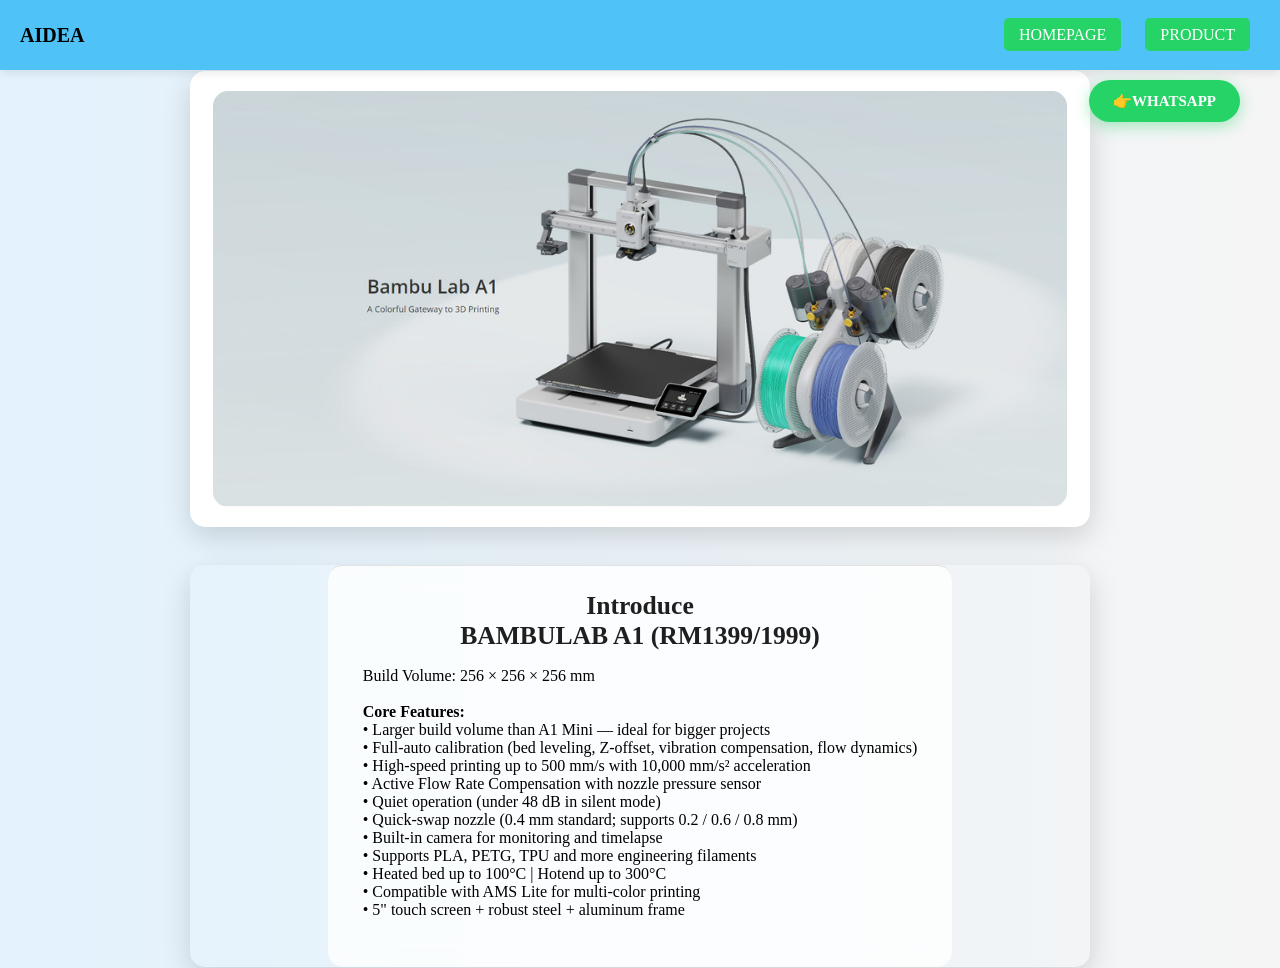
<file: bambulaba1.html>
<!DOCTYPE html>
<html lang="en">
<head>
<meta charset="UTF-8">
<meta name="viewport" content="width=device-width, initial-scale=1.0, maximum-scale=1.0, user-scalable=no">
<title>AIDEACT - Products</title>
<link rel="stylesheet" href="stylep.css">
</head>

<body>

<div class="navbar">
    <div class="logo">AIDEA</div>     
    <div class="nav-buttons">
        <a href="index.html">HOMEPAGE</a>
        <a href="product.html">PRODUCT</a>
    </div>
</div>

<div class="whatsapp-float">
        <a href="https://wa.me/60135133333?text=你好，我想了解关于3D打印的详细信息。" 
           target="_blank" 
           class="whatsapp-btn">
            👉WHATSAPP
        </a>
    </div>
</div>

<div class="product-card">
        <div class="image-container">
            <img src="images/a1combo.jpg" alt="Bambu Lab A1 Mini Combo">
        </div>
</div> 

<br>
<br>

<div class="product-card">
    <div class="product-info">
        <h2>Introduce</h2>
      <div class="info-grid">
            <!-- 左边：特点列表 -->
            <div class="info-left">
                <h2>BAMBULAB A1 (RM1399/1999)</h2>
<p>Build Volume: 256 × 256 × 256 mm<br><br>
<strong>Core Features:</strong><br>
• Larger build volume than A1 Mini — ideal for bigger projects<br>
• Full-auto calibration (bed leveling, Z-offset, vibration compensation, flow dynamics)<br>
• High-speed printing up to 500 mm/s with 10,000 mm/s² acceleration<br>
• Active Flow Rate Compensation with nozzle pressure sensor<br>
• Quiet operation (under 48 dB in silent mode)<br>
• Quick-swap nozzle (0.4 mm standard; supports 0.2 / 0.6 / 0.8 mm)<br>
• Built-in camera for monitoring and timelapse<br>
• Supports PLA, PETG, TPU and more engineering filaments<br>
• Heated bed up to 100°C | Hotend up to 300°C<br>
• Compatible with AMS Lite for multi-color printing<br>
• 5" touch screen + robust steel + aluminum frame</p>
            </div>
        </div>
    </div>
</div>
</body>
</html>
</file>
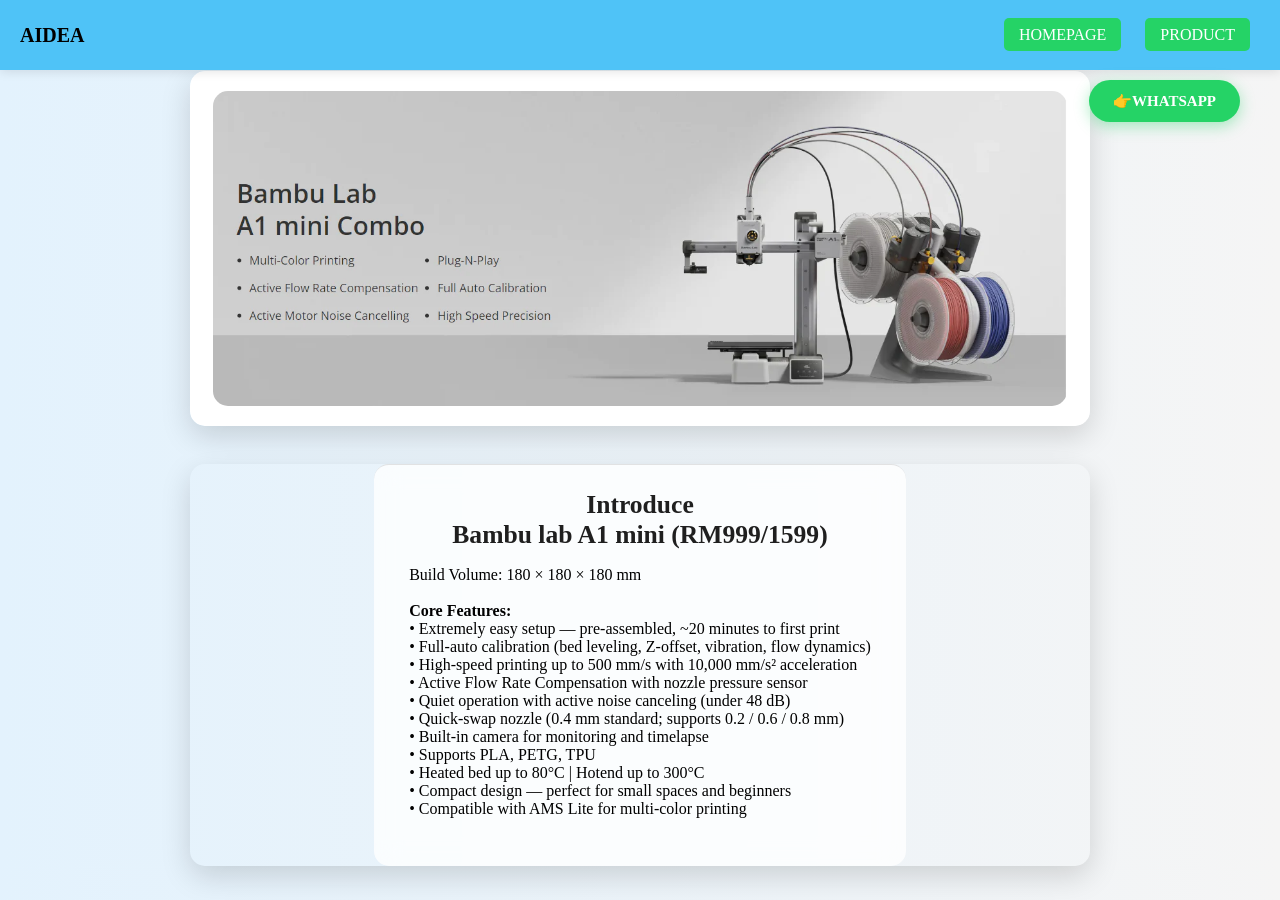
<file: bambulaba1mini.html>
<!DOCTYPE html>
<html lang="en">
<head>
<meta charset="UTF-8">
<meta name="viewport" content="width=device-width, initial-scale=1.0, maximum-scale=1.0, user-scalable=no">
<title>AIDEACT - Products</title>
<link rel="stylesheet" href="stylep.css">
</head>

<body>

<div class="navbar">
    <div class="logo">AIDEA</div>     <!-- Changed from AIDEA to AIDEACT (more consistent) -->
    <div class="nav-buttons">
        <a href="index.html">HOMEPAGE</a>
        <a href="product.html">PRODUCT</a>
    </div>
</div>

<div class="whatsapp-float">
        <a href="https://wa.me/60135133333?text=你好，我想了解关于3D打印的详细信息。" 
           target="_blank" 
           class="whatsapp-btn">
            👉WHATSAPP
        </a>
</div>

<div class="product-card">
        <div class="image-container">
            <img src="images/a1minicombo.jpg" alt="Bambu Lab A1 Mini Combo">
        </div>
</div> 

<br>
<br>

<div class="product-card">
    <div class="product-info">
        <h2>Introduce</h2>
      <div class="info-grid">
            <!-- 左边：特点列表 -->
            <div class="info-left">
                <h2>Bambu lab A1 mini (RM999/1599)</h2>
                <p>Build Volume: 180 × 180 × 180 mm<br><br>
<strong>Core Features:</strong><br>
• Extremely easy setup — pre-assembled, ~20 minutes to first print<br>
• Full-auto calibration (bed leveling, Z-offset, vibration, flow dynamics)<br>
• High-speed printing up to 500 mm/s with 10,000 mm/s² acceleration<br>
• Active Flow Rate Compensation with nozzle pressure sensor<br>
• Quiet operation with active noise canceling (under 48 dB)<br>
• Quick-swap nozzle (0.4 mm standard; supports 0.2 / 0.6 / 0.8 mm)<br>
• Built-in camera for monitoring and timelapse<br>
• Supports PLA, PETG, TPU<br>
• Heated bed up to 80°C | Hotend up to 300°C<br>
• Compact design — perfect for small spaces and beginners<br>
• Compatible with AMS Lite for multi-color printing</p>
            </div>
        </div>
    </div>
</div>
</body>
</html>
</file>
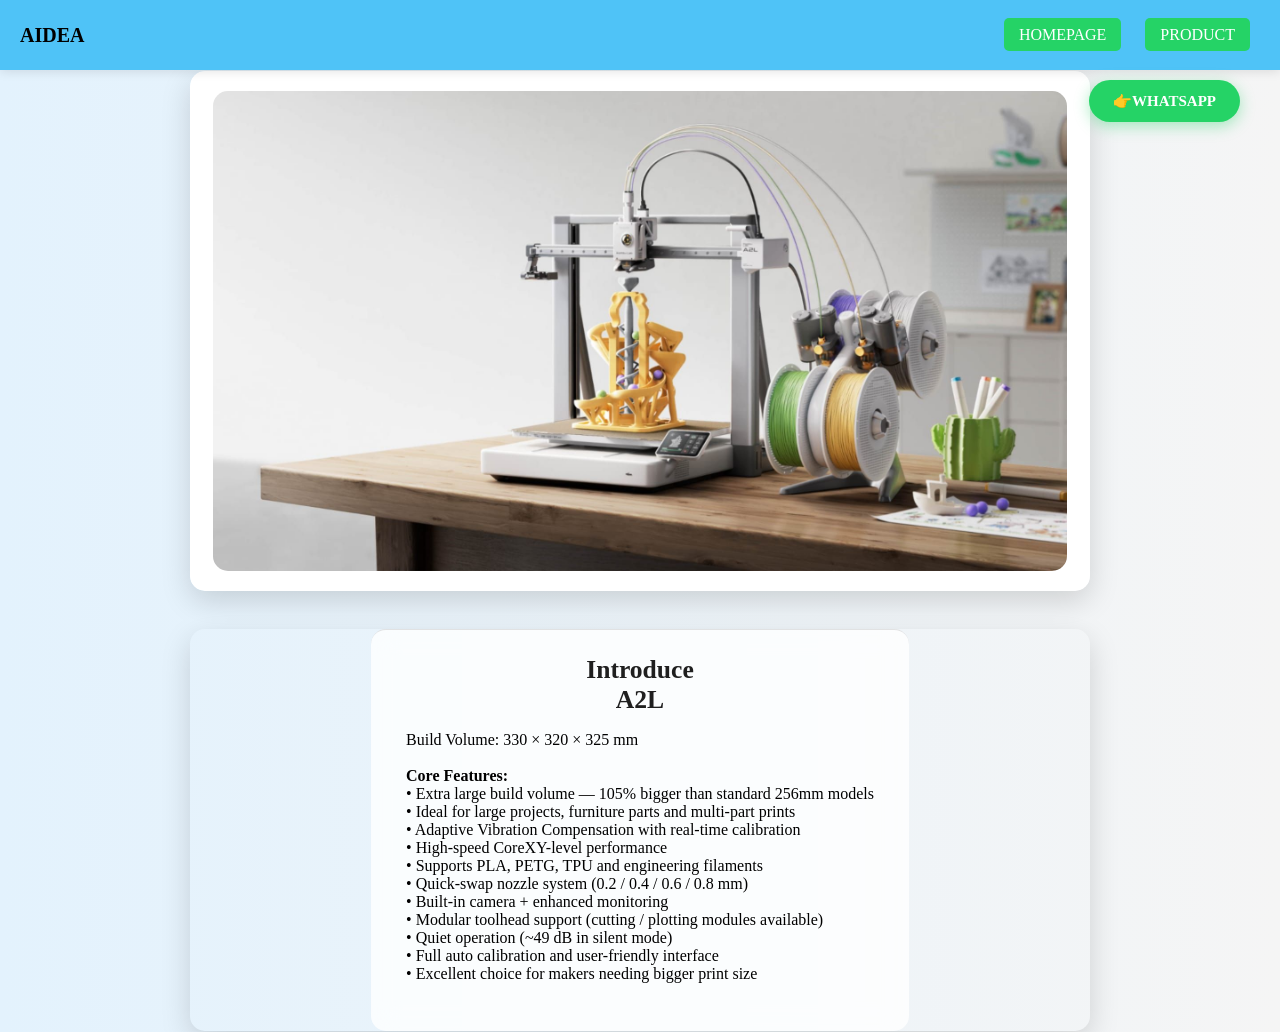
<file: bambulaba2l.html>
<!DOCTYPE html>
<html lang="en">
<head>
<meta charset="UTF-8">
<meta name="viewport" content="width=device-width, initial-scale=1.0, maximum-scale=1.0, user-scalable=no">
<title>AIDEACT - Products</title>
<link rel="stylesheet" href="stylep.css">
</head>

<body>

<div class="navbar">
    <div class="logo">AIDEA</div>     
    <div class="nav-buttons">
        <a href="index.html">HOMEPAGE</a>
        <a href="product.html">PRODUCT</a>
    </div>
</div>

<div class="whatsapp-float">
        <a href="https://wa.me/60135133333?text=你好，我想了解关于3D打印的详细信息。" 
           target="_blank" 
           class="whatsapp-btn">
            👉WHATSAPP
        </a>
    </div>
</div>

<div class="product-card">
        <div class="image-container">
            <img src="images/a2l.jpg" alt="Bambu Lab A1 Mini Combo">
        </div>
</div> 

<br>
<br>

<div class="product-card">
    <div class="product-info">
        <h2>Introduce</h2>
      <div class="info-grid">
            <!-- 左边：特点列表 -->
            <div class="info-left">
                <h2>A2L</h2>
<p>Build Volume: 330 × 320 × 325 mm<br><br>
<strong>Core Features:</strong><br>
• Extra large build volume — 105% bigger than standard 256mm models<br>
• Ideal for large projects, furniture parts and multi-part prints<br>
• Adaptive Vibration Compensation with real-time calibration<br>
• High-speed CoreXY-level performance<br>
• Supports PLA, PETG, TPU and engineering filaments<br>
• Quick-swap nozzle system (0.2 / 0.4 / 0.6 / 0.8 mm)<br>
• Built-in camera + enhanced monitoring<br>
• Modular toolhead support (cutting / plotting modules available)<br>
• Quiet operation (~49 dB in silent mode)<br>
• Full auto calibration and user-friendly interface<br>
• Excellent choice for makers needing bigger print size</p>
            </div>
        </div>
    </div>
</div>
</body>
</html>
</file>
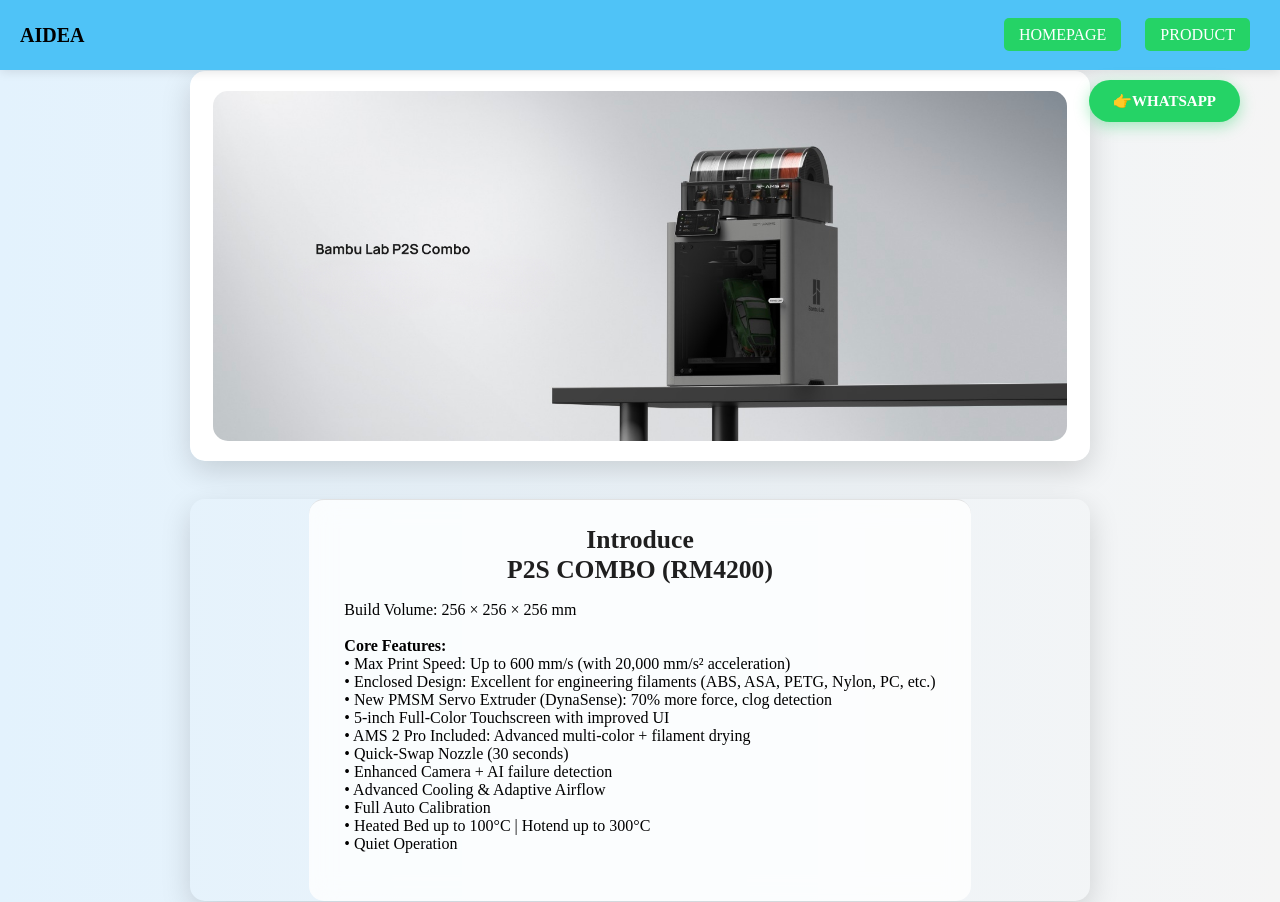
<file: p2scombo.html>
<!DOCTYPE html>
<html lang="en">
<head>
<meta charset="UTF-8">
<meta name="viewport" content="width=device-width, initial-scale=1.0, maximum-scale=1.0, user-scalable=no">
<title>AIDEACT - Products</title>
<link rel="stylesheet" href="stylep.css">
</head>

<body>

<div class="navbar">
    <div class="logo">AIDEA</div>     <!-- Changed from AIDEA to AIDEACT (more consistent) -->
    <div class="nav-buttons">
        <a href="index.html">HOMEPAGE</a>
        <a href="product.html">PRODUCT</a>
    </div>
</div>

<div class="whatsapp-float">
        <a href="https://wa.me/60135133333?text=你好，我想了解关于3D打印的详细信息。" 
           target="_blank" 
           class="whatsapp-btn">
            👉WHATSAPP
        </a>
    </div>
</div>

<div class="product-card">
        <div class="image-container">
            <img src="images/p2scombo.jpeg" alt="Bambu Lab A1 Mini Combo">
        </div>
</div> 

<br>
<br>

<div class="product-card">
    <div class="product-info">
        <h2>Introduce</h2>
      <div class="info-grid">
            <!-- 左边：特点列表 -->
            <div class="info-left">
                <h2>P2S COMBO (RM4200)</h2>
                <p>Build Volume: 256 × 256 × 256 mm<br><br>
                <strong>Core Features:</strong><br>
                • Max Print Speed: Up to 600 mm/s (with 20,000 mm/s² acceleration)<br>
                • Enclosed Design: Excellent for engineering filaments (ABS, ASA, PETG, Nylon, PC, etc.)<br>
                • New PMSM Servo Extruder (DynaSense): 70% more force, clog detection<br>
                • 5-inch Full-Color Touchscreen with improved UI<br>
                • AMS 2 Pro Included: Advanced multi-color + filament drying<br>
                • Quick-Swap Nozzle (30 seconds)<br>
                • Enhanced Camera + AI failure detection<br>
                • Advanced Cooling & Adaptive Airflow<br>
                • Full Auto Calibration<br>
                • Heated Bed up to 100°C | Hotend up to 300°C<br>
                • Quiet Operation</p>
            </div>
        </div>
    </div>
</div>
</body>
</html>
</file>
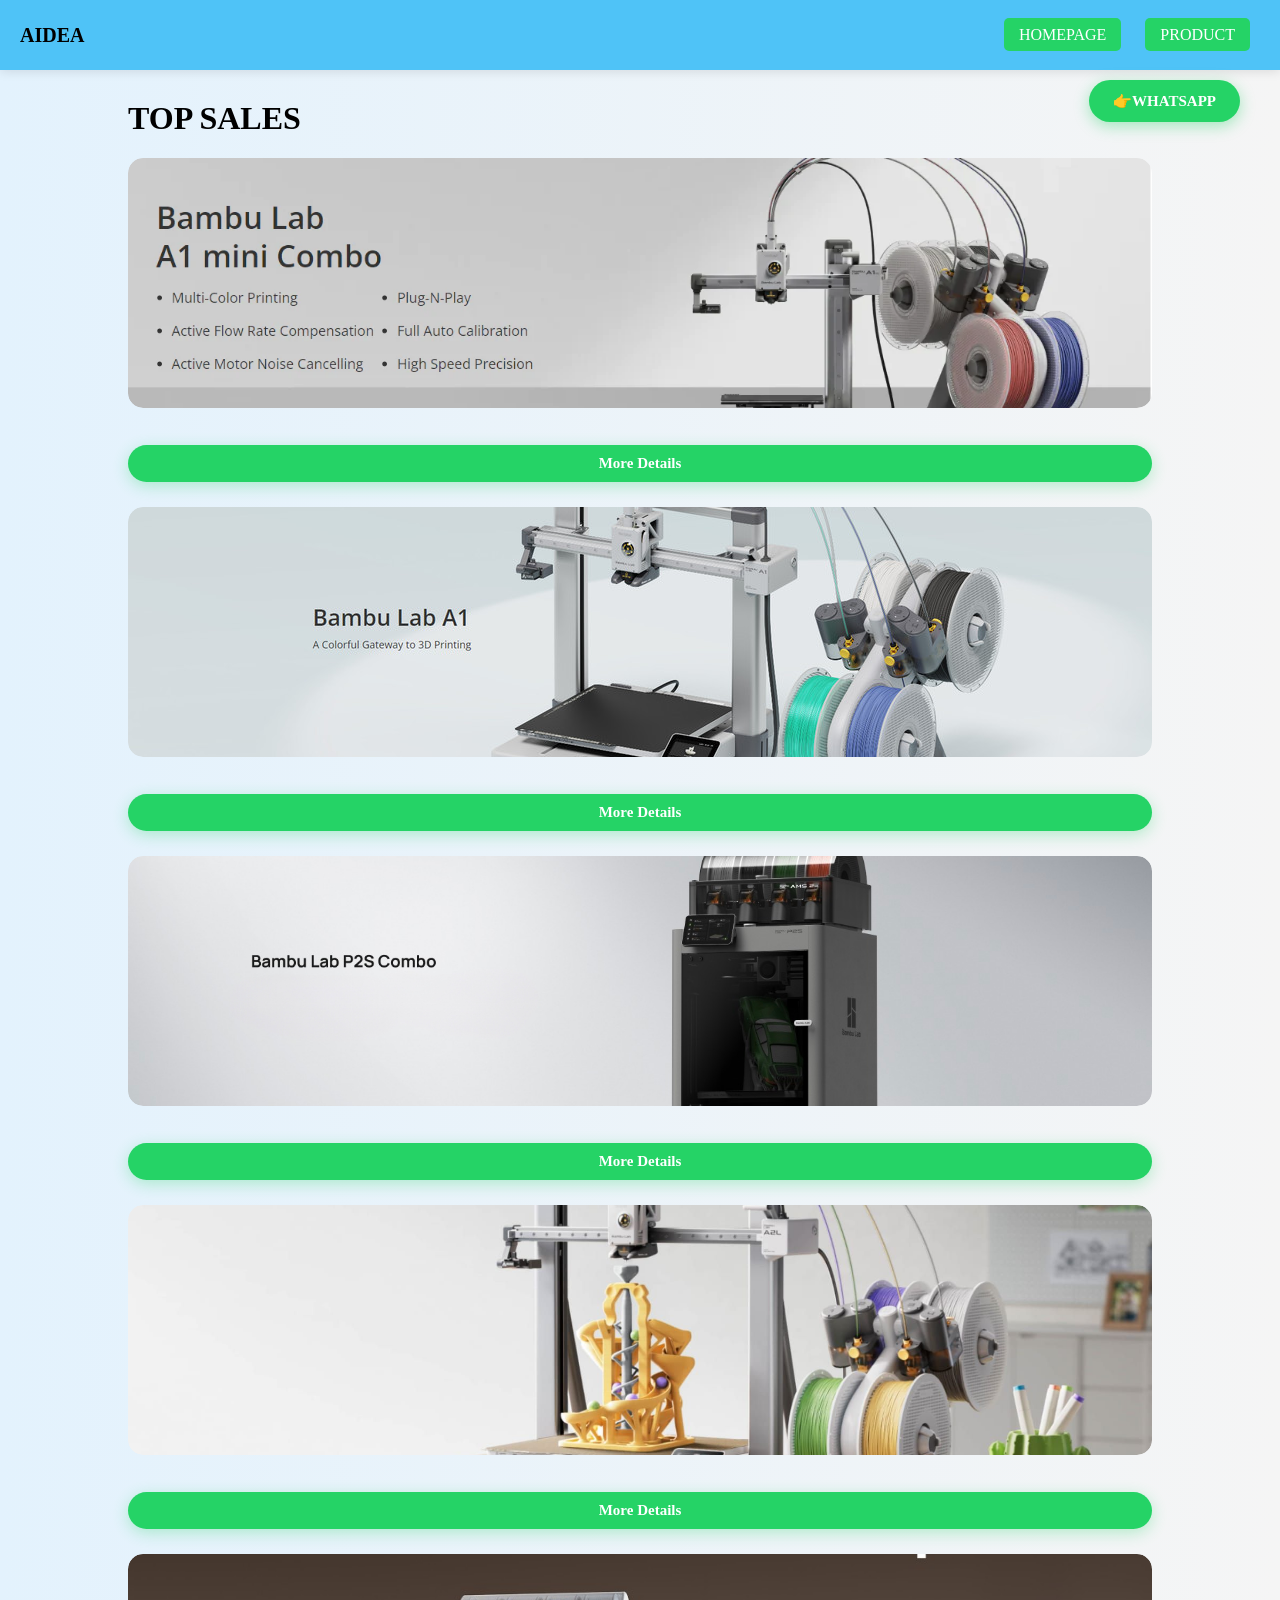
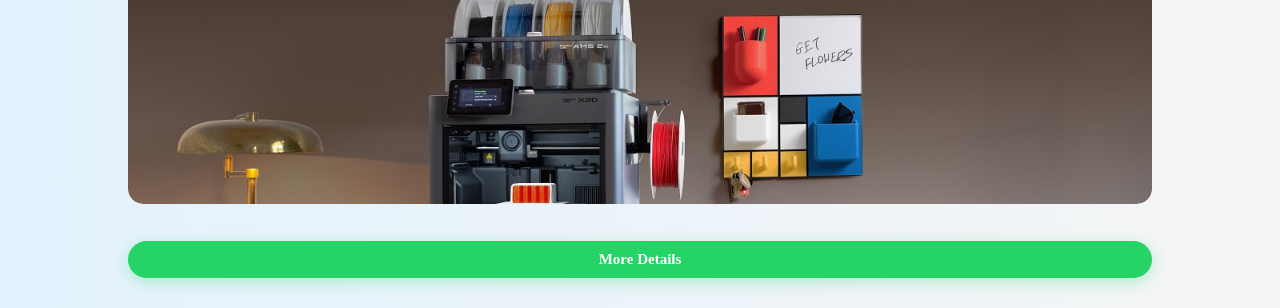
<file: product.html>
<!DOCTYPE html>
<html lang="en">
<head>
<meta charset="UTF-8">
<meta name="viewport" content="width=device-width, initial-scale=1.0, maximum-scale=1.0, user-scalable=no">
<title>AIDEACT - Products</title>
<link rel="stylesheet" href="style.css">
</head>

<body>

<div class="navbar">
    <div class="logo">AIDEA</div>     
    <div class="nav-buttons">
        <a href="index.html">HOMEPAGE</a>
        <a href="product.html">PRODUCT</a>
    </div>
</div>

<div class="whatsapp-float">
        <a href="https://wa.me/60135133333?text=你好，我想了解关于3D打印的详细信息。" 
           target="_blank" 
           class="whatsapp-btn">
            👉WHATSAPP
        </a>
</div>

<div class="container">

    <h1>TOP SALES</h1>

    <div class="product-grid">
        <div class="product-card">
            <img src="images/a1minicombo.jpg">
            <div class="overlay">
                <h1>Bambu Lab A1 Mini          (RM999) </h1>
            </div>
        </div>

        <a href="bambulaba1mini.html" class="detail-btn">More Details</a>

        <div class="product-card">
            <img src="images/a1combo.jpg">
            <div class="overlay">
                <h1>Bambu Lab A1 (RM1399)</h1>
            </div>
        </div>

        <a href="bambulaba1.html" class="detail-btn">More Details</a>

        <div class="product-card">
            <img src="images/p2scombo.jpeg">
            <div class="overlay">
                <h1>P2S COMBO (RM4200)</h1>
            </div>
        </div>

        <a href="p2scombo.html" class="detail-btn">More Details</a>

        <div class="product-card">
            <img src="images/a2l.jpg">
            <div class="overlay">
                <h1>BAMBU LAB A2L</h1>
            </div>
        </div>

        <a href="bambulaba2l.html" class="detail-btn">More Details</a>

        <div class="product-card">
            <img src="images/x2dcombo.jpg">
            <div class="overlay">
                <h1>X2D Combo (RM4599)</h1>
            </div>
        </div>

        <a href="x2dcombo.html" class="detail-btn">More Details</a>

    </div>

</div>


<script src="script.js"></script>
</body>
</html>
</file>
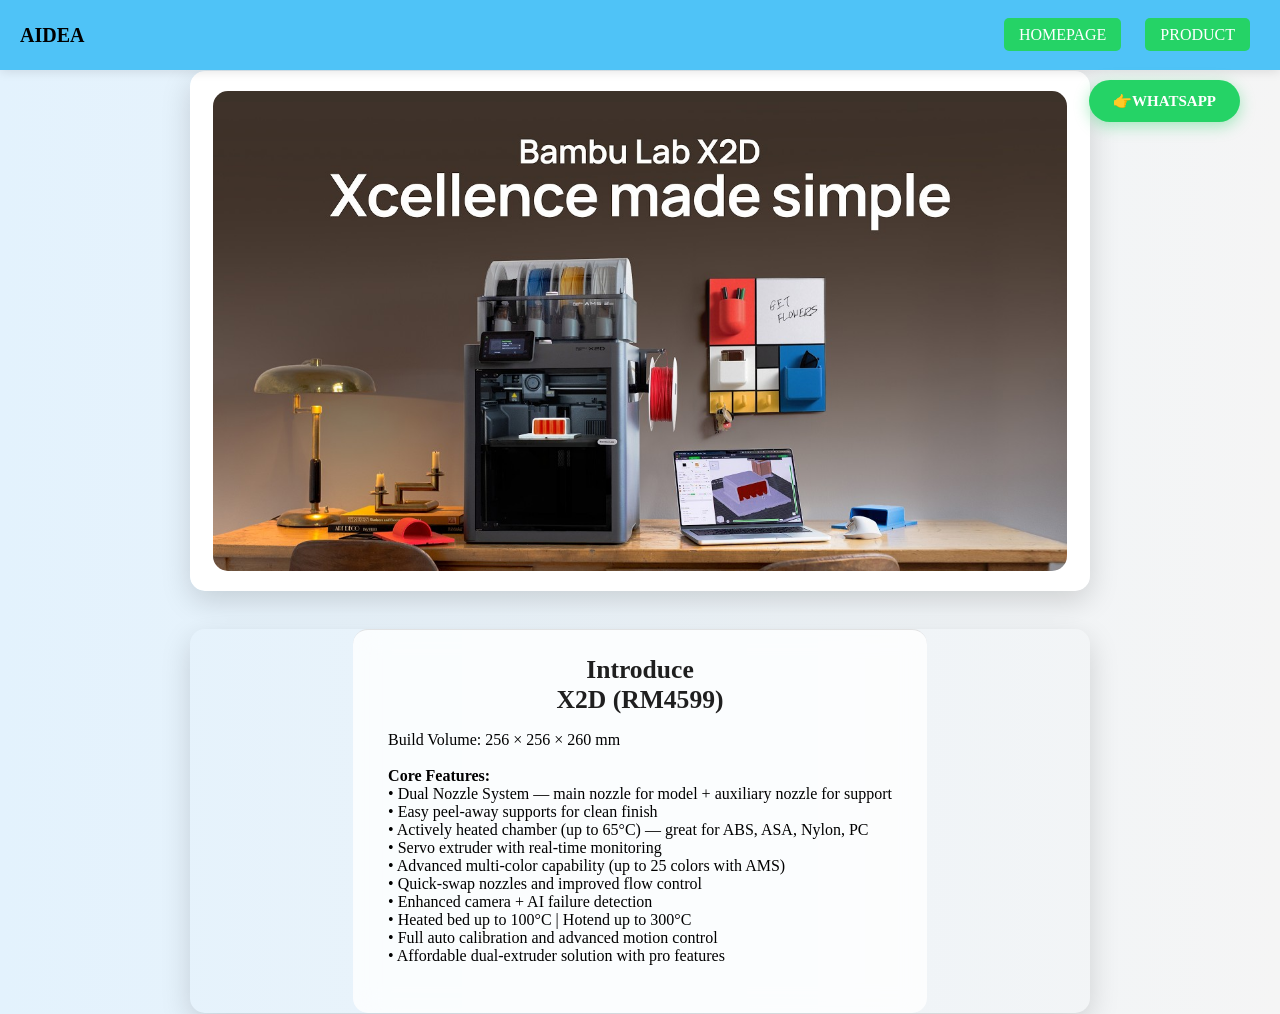
<file: x2dcombo.html>
<!DOCTYPE html>
<html lang="en">
<head>
<meta charset="UTF-8">
<meta name="viewport" content="width=device-width, initial-scale=1.0, maximum-scale=1.0, user-scalable=no">
<title>AIDEACT - Products</title>
<link rel="stylesheet" href="stylep.css">
</head>

<body>

<div class="navbar">
    <div class="logo">AIDEA</div>    
    <div class="nav-buttons">
        <a href="index.html">HOMEPAGE</a>
        <a href="product.html">PRODUCT</a>
    </div>
</div>

<div class="whatsapp-float">
        <a href="https://wa.me/60135133333?text=你好，我想了解关于3D打印的详细信息。" 
           target="_blank" 
           class="whatsapp-btn">
            👉WHATSAPP
        </a>
    </div>
</div>

<div class="product-card">
        <div class="image-container">
            <img src="images/x2dcombo.jpg" alt="Bambu Lab A1 Mini Combo">
        </div>
</div> 

<br>
<br>

<div class="product-card">
    <div class="product-info">
        <h2>Introduce</h2>
      <div class="info-grid">
            <!-- 左边：特点列表 -->
            <div class="info-left">
                <h2>X2D (RM4599)</h2>
<p>Build Volume: 256 × 256 × 260 mm<br><br>
<strong>Core Features:</strong><br>
• Dual Nozzle System — main nozzle for model + auxiliary nozzle for support<br>
• Easy peel-away supports for clean finish<br>
• Actively heated chamber (up to 65°C) — great for ABS, ASA, Nylon, PC<br>
• Servo extruder with real-time monitoring<br>
• Advanced multi-color capability (up to 25 colors with AMS)<br>
• Quick-swap nozzles and improved flow control<br>
• Enhanced camera + AI failure detection<br>
• Heated bed up to 100°C | Hotend up to 300°C<br>
• Full auto calibration and advanced motion control<br>
• Affordable dual-extruder solution with pro features</p>
            </div>
        </div>
    </div>
</div>
</body>
</html>
</file>
<file: stylep.css>
body {
    margin: 0;
    font-family: -apple-system, BlinkMacSystemFont;
    background: linear-gradient(to right, #e3f2fd, #f5f5f5);
    color: black;
}

/* NAVBAR */
.navbar {
    background: #4FC3F7;
    padding: 0 20px;
    display: flex;
    justify-content: space-between;
    align-items: center;
    height: 70px;
    min-height: 70px;
    box-shadow: 0 2px 10px rgba(0,0,0,0.1);
    position: sticky;
    top: 0;
    z-index: 100;
    flex-shrink: 0;
}

.logo {
    font-weight: bold;
    font-size: 20px;
}

.nav-buttons a {
    margin: 10px 10px;
    padding: 8px 15px;
    background: #25D366;
    color: white;
    text-decoration: none;
    border-radius: 5px;
}

/* LAYOUT */
.container {
    width: 80%;
    margin: 30px auto;
}

.profile {
    display: flex;
    gap: 20px;
}

.profile img {
    width: 200px;
}

.section {
    margin-top: 30px;
    display: flex;
    gap: 20px;
}

/* PRODUCT GRID - STACK VERTICAL */
.product-grid {
    display: flex;
    flex-direction: column;   /* 👈 this makes it vertical */
    gap: 25px;
}

/* CARD FULL WIDTH */
.product-card {
    width: 100%;
    max-width: 900px;             /* 👈 take full width */
    height: auto !important;
    margin: 1px auto;
    position: relative;
    border-radius: 15px;
    overflow: hidden;
    cursor: pointer;
    transform-style: preserve-3d;
    perspective: 1000px;
    transition: transform 0.2s ease;
    backface-visibility: hidden;
    display: flex;
    align-items: center;
    justify-content: center;
    box-shadow: 0 10px 30px rgba(0, 0, 0, 0.15);
}

.product-card img {
    width: 95%;
    height: 100%;
    object-fit: cover;
    transition: transform 0.5s ease;
    border-radius: 15px;
}

.image-container {
    width: 100%;
    height: 100%;
    padding: 20px 1px;                 /* ← 关键：留白边框区域 */
    box-sizing: border-box;
    display: flex;
    align-items: center;
    justify-content: center;
    background: white;             /* 白色边框效果 */
    border-radius: 15px;
}

.product-info {
    padding: 25px 35px 32px;
    background: rgba(255, 255, 255, 0.78);
    backdrop-filter: blur(12px);
    -webkit-backdrop-filter: blur(12px);
    border-top: 1px solid rgba(200, 200, 200, 0.5);
    border-radius: 15px;
}

.product-info h2 {
    margin: 0 0 0px 0;
    font-size: 1.6rem;
    color: #1f1f1f;
    text-align: center;
}

.product-info ul {
    margin: 0;
    padding-left: 22px;
    line-height: 1.75;
    color: #333;
}

.product-info li {
    margin-bottom: 8px;
}


/* 左右两个卡片 - 完全一样样式 */
.info-card {
    background: white;
    border-radius: 16px;
    padding: 28px;
    box-shadow: 0 6px 20px rgba(0, 0, 0, 0.1);
    min-height: 280px;
    border: 1px solid #f0f0f0;
    display: flex;
    flex-direction: column;
}

.info-card h3 {
    margin: 0 0 20px 0;
    font-size: 1.4rem;
    color: #222;
    font-weight: 600;
    min-height: 42px;           /* 让两个标题占同样高度 */
    display: flex;
    align-items: center;        /* 垂直居中标题 */
}

.info-card ul {
    margin: 0 0 0 22px;
    padding: 0;
    line-height: 1.9;
    color: #333;
}

.info-card li {
    margin-bottom: 12px;
}

.info-card p {
    line-height: 1.85;
    color: #444;
    margin-bottom: 16px;
}

.info-card ul,
.info-card .content {
    flex: 1;
}

.whatsapp-float {
    position: fixed;
    top: 80px;           /* 根据你的页面调整这个数值 */
    right: 40px;          /* 距离右边距离 */
    z-index: 1000;
}

.whatsapp-float a {
    display: inline-block;
    background: #25D366;
    color: white;
    padding: 12px 24px;
    border-radius: 50px;
    text-decoration: none;
    font-weight: bold;
    box-shadow: 0 4px 15px rgba(37, 211, 102, 0.4);
    transition: all 0.3s ease;
    font-size: 15px;
}

.whatsapp-float a:hover {
    transform: scale(1.08);
    box-shadow: 0 8px 20px rgba(37, 211, 102, 0.5);
}
</file>
<file: style.css>
body {
    margin: 0;
    font-family: -apple-system, BlinkMacSystemFont;
    background: linear-gradient(to right, #e3f2fd, #f5f5f5);
    color: black;
}

/* NAVBAR */
.navbar {
    background: #4FC3F7;
    padding: 0 20px;
    display: flex;
    justify-content: space-between;
    align-items: center;
    height: 70px;
    min-height: 70px;
    box-shadow: 0 2px 10px rgba(0,0,0,0.1);
    position: sticky;
    top: 0;
    z-index: 100;
    flex-shrink: 0;
}

.logo {
    font-weight: bold;
    font-size: 20px;
}

.nav-buttons a {
    margin: 10px 10px;
    padding: 8px 15px;
    background: #25D366;
    color: white;
    text-decoration: none;
    border-radius: 5px;
}

/* LAYOUT */
.container {
    width: 80%;
    margin: 30px auto;
}

.profile {
    display: flex;
    gap: 20px;
}

.profile img {
    width: 200px;
}

.section {
    margin-top: 30px;
    display: flex;
    gap: 20px;
}

/* PRODUCT GRID - STACK VERTICAL */
.product-grid {
    display: flex;
    flex-direction: column;   /* 👈 this makes it vertical */
    gap: 25px;
}

/* CARD FULL WIDTH */
.product-card {
    width: 100%;             /* 👈 take full width */
    height: 250px;
    position: relative;
    border-radius: 15px;
    overflow: hidden;
    cursor: pointer;
    transform-style: preserve-3d;
    perspective: 1000px;
    transition: transform 0.2s ease;
    backface-visibility: hidden;
}

.product-card img {
    width: 100%;
    height: 100%;
    object-fit: cover;
    transition: transform 0.5s ease;
    border-radius: 15px;
}

/* OVERLAY */
.overlay {
    position: absolute;
    inset: 0;
    background: rgba(79, 195, 247, 0.3);
    backdrop-filter: blur(10px);
    display: flex;
    flex-direction: column;
    justify-content: flex-end;
    padding: 15px;
    opacity: 0;
    transition: 0.4s;
}

/* GLOW */
.product-card::before {
    content: "";
    position: absolute;
    inset: -2px;
    border-radius: 15px;
    background: linear-gradient(45deg, #4FC3F7, #0288D1);
    opacity: 0;
    transition: 0.3s;
    z-index: -1;
}

/* ACTIVE STATE */
.product-card.active img {
    transform: scale(1.1);
}

.product-card.active .overlay {
    opacity: 1;
}

.product-card.active::before {
    opacity: 1;
}

.about-text {
    flex: 1;
    padding: 20px 10px;
}

.about-row .glass-card{
    flex:1;
    min-height: 380px;
    padding: 35px 30px;
    background: rgba(255, 255, 155, 0.85);
    backdrop-filter: blur(18px);
    border-radius: 22px;
    box-shadow: 0 10px 35px rgba(0,0,0,0.1);
    border: 1px solid rgba(255,255,255,0.8);
}

/* ====================== CAROUSEL ====================== */
.carousel-section {
    margin: 50px 0;
    padding: 20px 0;
}

.carousel-container {
    position: relative;
    max-width: 450px;
    margin: 0 auto;
    overflow: hidden;
    border-radius: 15px;
    box-shadow: 0 10px 30px rgba(0,0,0,0.15);
}

.carousel-slides {
    display: flex;
    transition: transform 0.5s ease-in-out;
}

.carousel-slides img {
    width: 100%;
    height: 600px;           /* ← 你可以改这个高度 */
    object-fit: contain;       /* 重要：保持比例不拉伸，裁剪多余部分 */
    flex-shrink: 0;
}

.carousel-btn {
    position: absolute;
    top: 50%;
    transform: translateY(-50%);
    background: rgba(0,0,0,0.6);
    color: white;
    border: none;
    font-size: 28px;
    width: 50px;
    height: 50px;
    border-radius: 50%;
    cursor: pointer;
    z-index: 10;
    display: flex;
    align-items: center;
    justify-content: center;
}

.carousel-btn.prev { left: 15px; }
.carousel-btn.next { right: 15px; }

.carousel-btn:hover {
    background: rgba(0,0,0,0.8);
}

.carousel-dots {
    text-align: center;
    margin-top: 15px;
}

.carousel-dots span {
    display: inline-block;
    width: 12px;
    height: 12px;
    background: #bbb;
    border-radius: 50%;
    margin: 0 5px;
    cursor: pointer;
    transition: 0.3s;
}

.carousel-dots span.active {
    background: #4FC3F7;
    transform: scale(1.2);
}

/* ====================== 毛玻璃卡片 ====================== */
.glass-card {
    max-width: 900px;
    margin: 40px auto;
    padding: 30px 35px;
    background: rgba(255, 255, 255, 0.72);
    backdrop-filter: blur(20px);
    -webkit-backdrop-filter: blur(20px);
    border-radius: 18px;
    border: 1px solid rgba(255, 255, 255, 0.8);
    box-shadow: 0 10px 40px rgba(0, 0, 0, 0.1);
    color: #333;
    line-height: 1.75;
}

.glass-card h3 {
    margin-top: 0;
    color: #1b5e20;
    font-size: 1.65rem;
    margin-bottom: 18px;
}

.glass-card p {
    margin-bottom: 16px;
}

.language-group {
    margin-top: 20px;
    padding-top: 20px;
    border-top: 1px solid rgba(76, 175, 80, 0.2);
}

.language-group p {
    margin-bottom: 8px;
    font-size: 1.02rem;
}

@media (max-width: 768px) {
    .glass-card {
        margin: 30px 15px;
        padding: 25px 25px;
    }
}

/* ====================== 个人简介区域 (Profile) ====================== */
/* ====================== 干净统一版本 ====================== */

/* 个人简介区域 */
.profile-section {
    display: flex;
    align-items: center;
    justify-content: center;
    gap: 50px;
    margin: 60px 0 80px 0;
    flex-wrap: wrap;
}

.profile-image {
    flex: 0 0 380px;
}

.profile-image img {
    width: 100%;
    height: 420px;
    object-fit: cover;
    border-radius: 24px;
    box-shadow: 0 15px 40px rgba(0,0,0,0.18);
}

.profile-card {
    flex: 1;
    max-width: 420px;
    background: rgba(255, 255, 255, 0.88);
    backdrop-filter: blur(20px);
    padding: 40px 35px;
    border-radius: 22px;
    box-shadow: 0 12px 40px rgba(0,0,0,0.12);
    border: 1px solid rgba(255,255,255,0.85);
}

.profile-card h2 {
    font-size: 2.2rem;
    color: #333;
    margin-bottom: 12px;
}

.profile-card .title {
    font-size: 1.5rem;
    color: #333;
    margin-bottom: 25px;
}

.profile-card .contact {
    font-size: 1.5rem;
    margin: 16px 0;
    color: #333;
}

/* 服务介绍区域统一布局 */
.about-row {
    display: flex;
    align-items: center;
    gap: 45px;
    margin: 60px 0;
    flex-wrap: wrap;
}

.about-row img {
    width: 100%;
    max-width: 340px;
    height: 260px;
    object-fit: cover;
    border-radius: 22px;
    box-shadow: 0 12px 35px rgba(0,0,0,0.13);
    flex-shrink: 0;
}

/* Logo 特殊处理 */
.about-row img[src*="aidealogo"] {
    height: 220px;
    object-fit: contain;
    background: #000;
    padding: 25px;
}

.about-text {
    flex: 1;
    min-width: 300px;
}

.info-card {
    background: rgba(255, 255, 255, 0.9);
    backdrop-filter: blur(20px);
    padding: 32px 20px;
    border-radius: 22px;
    box-shadow: 0 10px 32px rgba(0,0,0,0.1);
    border: 1px solid rgba(255,255,255,0.85);
    width: 85%;
    text-align: center;
    margin: 0 auto;
}

.info-card p {
    margin: 0;
    font-size: 1.6rem;
    line-height: 1.78;
    color: #333;
    max-width: 95%;
    text-align: center;
}

/* 移动端适配 */
@media (max-width: 768px) {
    .profile-image img {
        height: 360px;
    }
    .about-row img {
        max-width: 300px;
        height: 230px;
    }
    .profile-section, .about-row {
        flex-direction: column;
        align-items: center;
        text-align: center;
    }
}

.whatsapp-float {
    position: fixed;
    top: 80px;           /* 根据你的页面调整这个数值 */
    right: 40px;          /* 距离右边距离 */
    z-index: 1000;
}

.whatsapp-float a {
    display: inline-block;
    background: #25D366;
    color: white;
    padding: 12px 24px;
    border-radius: 50px;
    text-decoration: none;
    font-weight: bold;
    box-shadow: 0 4px 15px rgba(37, 211, 102, 0.4);
    transition: all 0.3s ease;
    font-size: 15px;
}

.whatsapp-float a:hover {
    transform: scale(1.08);
    box-shadow: 0 8px 20px rgba(37, 211, 102, 0.5);
}

@media (max-width: 768px) {
    .container {
        width: 95%;
        margin: 15px auto;
    }
    
    .navbar {
        padding: 0 15px;
        height: 60px;
        flex-wrap: wrap;
    }
    
    .nav-buttons a {
        padding: 6px 12px;
        font-size: 14px;
        margin: 5px;
    }
    
    /* 产品卡片 */
    .product-card {
        height: auto;
        min-height: 220px;
    }
    
    /* 产品详情页图片 */
    .product-card img {
        height: 280px;
    }
    
    .carousel-slides img {
        height: 380px; /* 自适应高度 */
    }
    
    .info-card p, .product-info p {
        font-size: 15px;
        line-height: 1.7;
    }
    
    .whatsapp-float {
        right: 20px;
        top: 70px;
    }
}

/* 更小屏幕优化 */
@media (max-width: 480px) {
    .carousel-slides img {
        height: 320px;
    }
    
    .product-info h2 {
        font-size: 1.4rem;
    }
}

.detail-btn {
    display: inline-block;
    margin-top: 12px;
    padding: 10px 24px;
    background: #25D366;
    color: white;
    text-decoration: none;
    border-radius: 50px;
    font-weight: bold;
    font-size: 15px;
    box-shadow: 0 4px 15px rgba(37, 211, 102, 0.3);
    transition: all 0.3s ease;
    text-align: center;
}

.detail-btn:hover {
    transform: translateY(-2px);
    box-shadow: 0 8px 20px rgba(37, 211, 102, 0.5);
    background: #1eb855;
}
@media (max-width: 768px) {
    .about-row {
        text-align: center;
    }
    
    .info-card {
        text-align: center;
        padding: 28px 20px;
    }
</file>
